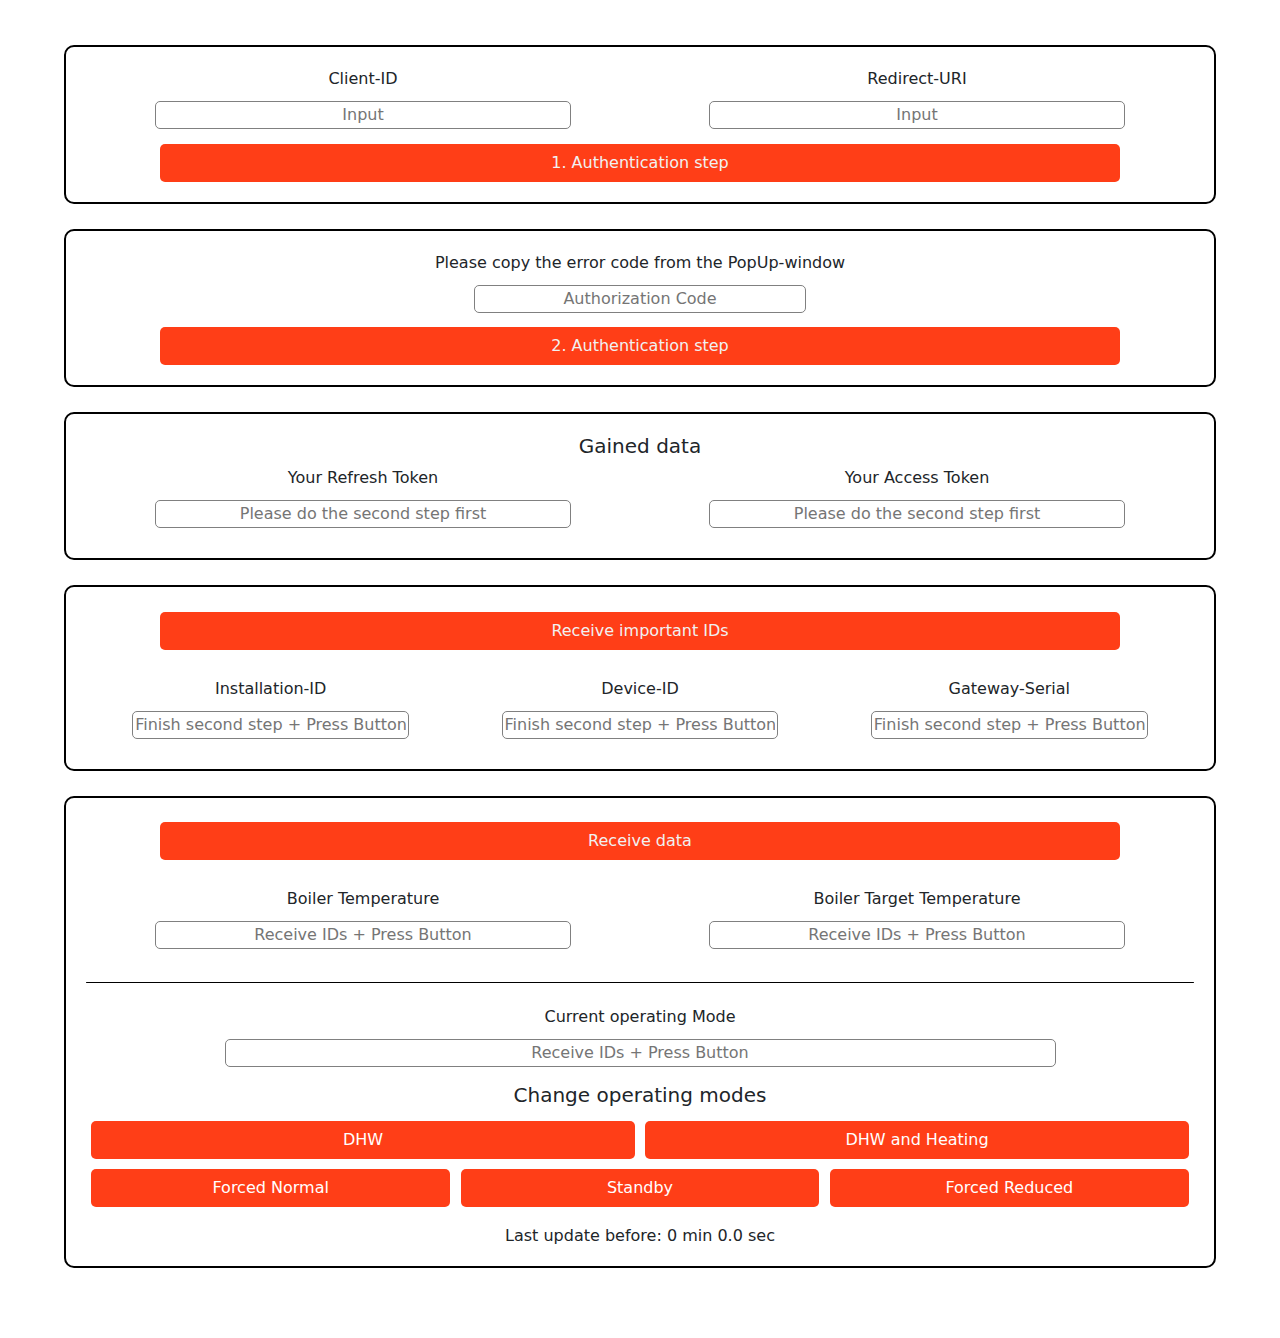
<file: API_Authorization_Showcase/main.html>
<!DOCTYPE html>
<html lang="en">
<head>
    <meta charset="UTF-8">
    <title>API-Showcase</title>
    <link rel="stylesheet" href="css/bootstrap.css">
    <script src="main.js"></script>
</head>


<body>

<div class="grosseBoxen">

    <div class="innerErsteBox">

        <div class="input-container2stueck">
            <label for="clientID" class="input-labels">Client-ID</label>
            <input type="text" id="clientID" class="input-fields" required minlength="20" maxlength="40"
                   placeholder="Input"/>
        </div>
        <!--
        <div class="jaNeinContainer">
            <label for="simulatorYesNo" class="input-labels">Simulator? (YES/NO)</label>
            <input type="text" id="simulatorYesNo" class="input-fields" required minlength="20" maxlength="40"
                   placeholder="Input"/>
        </div>
        -->
        <div class="input-container2stueck">
            <label for="redirectURI" class="input-labels">Redirect-URI</label>
            <input type="text" id="redirectURI" class="input-fields" required minlength="20" maxlength="100"
                   placeholder="Input"/>
        </div>
    </div>

    <div>
        <button type="button" id="buttenErsteAutorisierung" class="autorisierungsButtons"
                onclick="ersteSchrittAutorisierung()">1. Authentication step
        </button>
    </div>

</div>


<div class="grosseBoxen">
    <div class="input-container">
        <label for="autorisierungsCode" class="input-labels">Please copy the error code from the PopUp-window </label>
        <input type="text" id="autorisierungsCode" class="output-fields" required minlength="20" maxlength="50"
               placeholder="Authorization Code" disabled/>
    </div>
    <div>
        <button type="button" id="buttenZweiteAutorisierung" class="autorisierungsButtons"
                onclick="zweiterSchrittAutorisierung()">2. Authentication step
        </button>
    </div>
</div>


<div class="grosseBoxen">
    <h5>Gained data</h5>
    <div class="innerErsteBox">
        <div class="input-container2stueck">
            <label for="refreshTokenDarstellung" class="input-labels">Your Refresh Token</label>
            <input type="text" id="refreshTokenDarstellung" class="output-fields"
                   placeholder="Please do the second step first" disabled/>
        </div>
        <div class="input-container2stueck">
            <label for="accessTokenDarstellung" class="input-labels">Your Access Token</label>
            <input type="text" id="accessTokenDarstellung" class="output-fields"
                   placeholder="Please do the second step first" disabled/>
        </div>
    </div>
    <h6 id="authorizationFinished"><span style="text-decoration: underline">Authorization finished</span> &#x2714;</h6>
</div>


<div class="grosseBoxen">
    <button disabled type="button" id="buttonIDsEmpfangen" class="autorisierungsButtons"
            onclick="dritterSchrittIDsEmpfangen()" style="margin-bottom: 3vh">Receive important IDs
    </button>
    <div class="innerErsteBox">
        <div class="input-container2stueck">
            <label for="installationIDDarstellung" class="input-labels">Installation-ID</label>
            <input type="text" id="installationIDDarstellung" class="output-fields"
                   placeholder="Finish second step + Press Button" disabled/>
        </div>
        <div class="input-container2stueck">
            <label for="deviceIDDarstellung" class="input-labels">Device-ID</label>
            <input type="text" id="deviceIDDarstellung" class="output-fields"
                   placeholder="Finish second step + Press Button" disabled/>
        </div>
        <div class="input-container2stueck">
            <label for="gatewaySerialDarstellung" class="input-labels">Gateway-Serial</label>
            <input type="text" id="gatewaySerialDarstellung" class="output-fields"
                   placeholder="Finish second step + Press Button" disabled/>
        </div>
    </div>
</div>


<div class="grosseBoxen">
    <button  type="button" id="buttonDatenEmpfangen" class="autorisierungsButtons"
            onclick="vierterSchrittDatenEmpfangen()" style="margin-bottom: 3vh">Receive data
    </button>
    <div class="innerErsteBox">
        <div class="input-container2stueck">
            <label for="boilerTempMainDarstellung" class="input-labels">Boiler Temperature</label>
            <input type="text" id="boilerTempMainDarstellung" class="output-fields"
                   placeholder="Receive IDs + Press Button" disabled/>
        </div>
        <div class="input-container2stueck">
            <label for="boilerTempTargetDarstellung" class="input-labels">Boiler Target Temperature</label>
            <input type="text" id="boilerTempTargetDarstellung" class="output-fields"
                   placeholder="Receive IDs + Press Button" disabled/>
        </div>
    </div>
    <div class="trennstrich"></div>
    <div class="innerErsteBox">
        <div class="input-container2stueck" id="operatingMode">
            <label for="modeDarstellung" class="input-labels">Current operating Mode</label>
            <input type="text" id="modeDarstellung" class="output-fields"
                   placeholder="Receive IDs + Press Button" disabled/>
        </div>
    </div>
    <h5 style="margin-top: 0.7vh">Change operating modes</h5>
    <div class="innerErsteBox">
        <button type="button" id="buttondhw" class="modeButtons"
                onclick="setMode('dhw')">DHW
        </button>
        <button type="button" id="buttondhwAndHeating" class="modeButtons"
                         onclick="setMode('dhwAndHeating')">DHW and Heating
        </button>
    </div>
    <div class="innerErsteBox" >
        <button type="button" id="buttonForcedNormal" class="modeButtons"
                onclick="setMode('forcedNormal')">Forced Normal
        </button>
        <button type="button" id="buttonStandby" class="modeButtons"
                onclick="setMode('standby')">Standby
        </button>
        <button type="button" id="buttonForcedReduced" class="modeButtons"
                onclick="setMode('forcedReduced')">Forced Reduced
        </button>
    </div>
    <p id="timer" style="margin-top: 1.2vh; margin-bottom: -0.2vh">Last update before: 0 min 0.0 sec</p>


</div>


</body>


</html>
</file>
